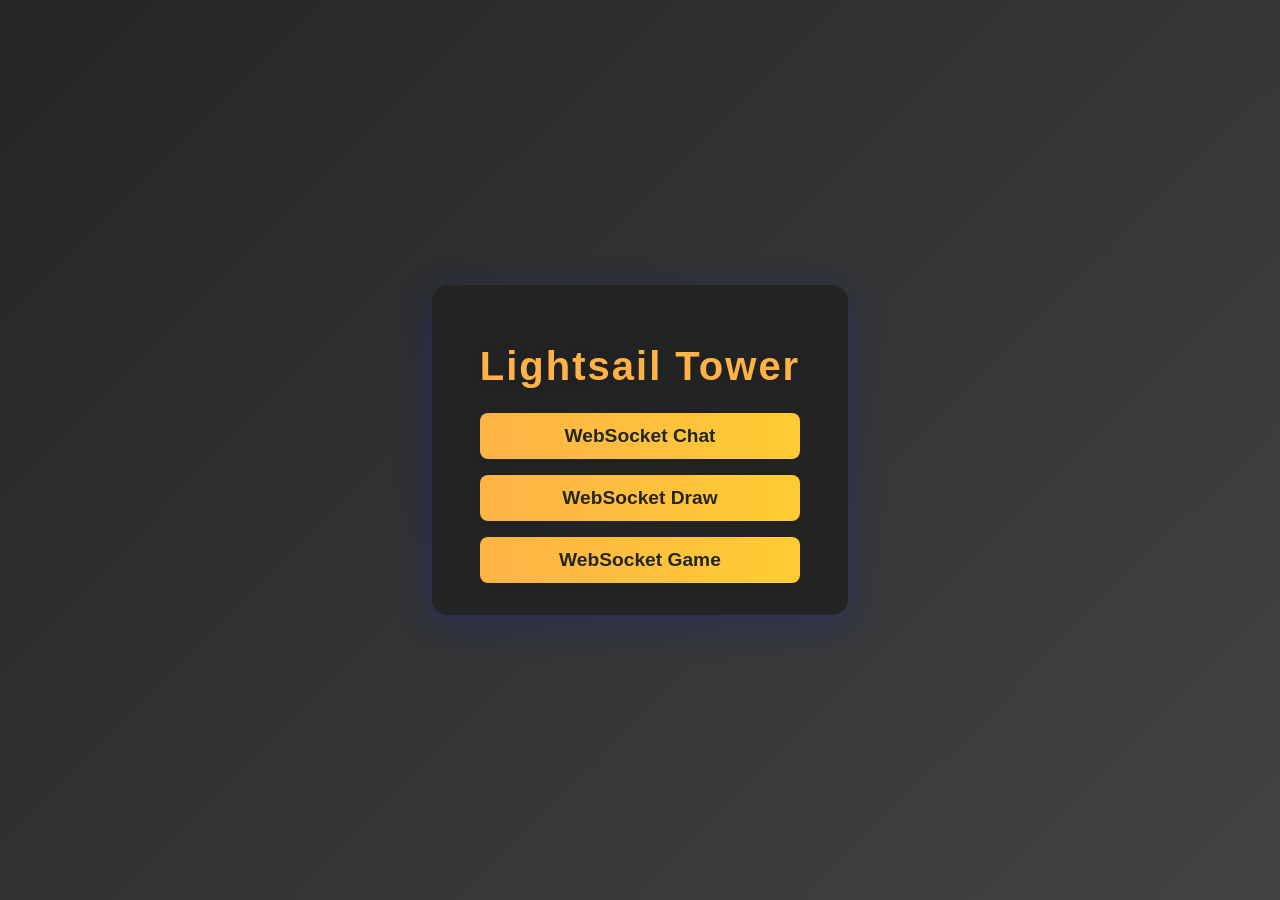
<file: index.html>
<!DOCTYPE html>
<html lang="en">
<head>
  <meta charset="UTF-8">
  <title>Lightsail Tower</title>
  <meta name="viewport" content="width=device-width, initial-scale=1.0">
  <style>
    body {
      background: linear-gradient(135deg, #232526 0%, #414345 100%);
      color: #f5f5f5;
      font-family: 'Segoe UI', Arial, sans-serif;
      margin: 0;
      min-height: 100vh;
      display: flex;
      flex-direction: column;
      align-items: center;
      justify-content: center;
    }
    .container {
      background: rgba(34, 34, 34, 0.85);
      padding: 2rem 3rem;
      border-radius: 16px;
      box-shadow: 0 8px 32px 0 rgba(31, 38, 135, 0.37);
      text-align: center;
    }
    h1 {
      margin-bottom: 1.5rem;
      font-size: 2.5rem;
      letter-spacing: 2px;
      color: #ffb347;
      text-shadow: 1px 1px 8px #222;
    }
    .links {
      display: flex;
      flex-direction: column;
      gap: 1rem;
      margin-top: 1rem;
    }
    .links a {
      text-decoration: none;
      color: #232526;
      background: linear-gradient(90deg, #ffb347 0%, #ffcc33 100%);
      padding: 0.75rem 2rem;
      border-radius: 8px;
      font-size: 1.2rem;
      font-weight: 600;
      transition: background 0.2s, color 0.2s, transform 0.2s;
      box-shadow: 0 2px 8px rgba(0,0,0,0.15);
    }
    .links a:hover {
      background: linear-gradient(90deg, #ffcc33 0%, #ffb347 100%);
      color: #232526;
      transform: translateY(-2px) scale(1.03);
    }
    @media (max-width: 600px) {
      .container {
        padding: 1rem;
      }
      h1 {
        font-size: 2rem;
      }
      .links a {
        font-size: 1rem;
        padding: 0.6rem 1rem;
      }
    }
  </style>
</head>
<body>
  <div class="container">
    <h1>Lightsail Tower</h1>
    <div class="links">
      <a href="chat/index.html">WebSocket Chat</a>
      <a href="draw/index.html">WebSocket Draw</a>
      <a href="game/index.html">WebSocket Game</a>
    </div>
  </div>
</body>
</html>
</file>
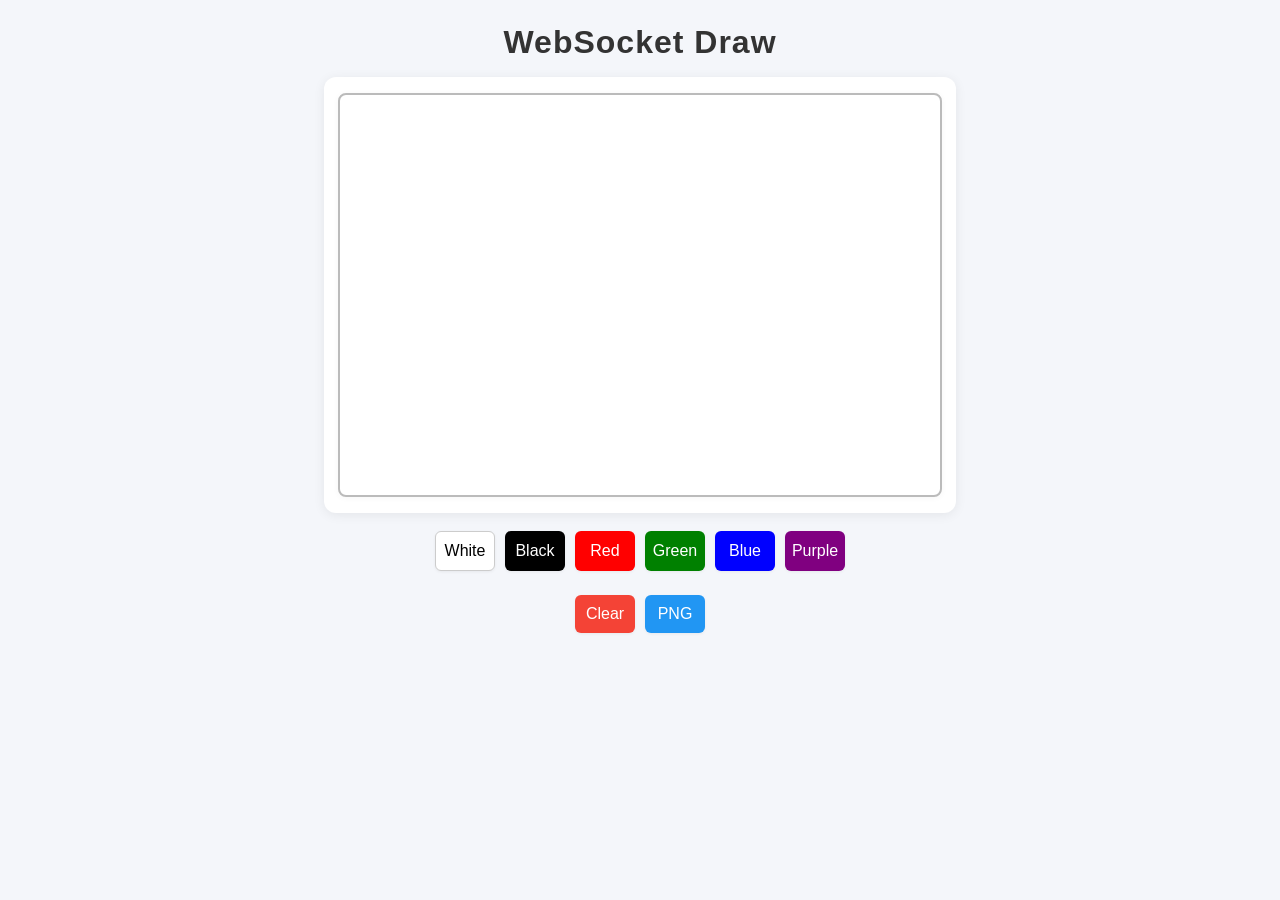
<file: draw/index.html>
<html>
  <head>
    <title>WebSocket Draw</title>
    <meta name="viewport" content="width=device-width, initial-scale=1">
    <style>
      html, body {
        height: 100%;
        margin: 0;
        padding: 0;
        font-family: 'Segoe UI', Arial, sans-serif;
        background: #f4f6fa;
        color: #222;
      }
      body {
        display: flex;
        flex-direction: column;
        align-items: center;
        min-height: 100vh;
        justify-content: flex-start;
        padding: 0 8px;
      }
      h1 {
        margin-top: 24px;
        margin-bottom: 16px;
        font-size: 2rem;
        letter-spacing: 1px;
        color: #333;
        text-align: center;
      }
      .canvas-container {
        width: 100%;
        max-width: 600px;
        background: #fff;
        border-radius: 12px;
        box-shadow: 0 2px 12px rgba(0,0,0,0.07);
        padding: 16px;
        margin-bottom: 18px;
        display: flex;
        justify-content: center;
      }
      #drawCanvas {
        width: 100%;
        height: auto;
        max-width: 100%;
        border: 2px solid #bbb;
        border-radius: 8px;
        background: #fff;
        touch-action: none;
        box-shadow: 0 1px 6px rgba(0,0,0,0.04);
        display: block;
      }
      .color-buttons {
        display: flex;
        flex-wrap: wrap;
        gap: 10px;
        justify-content: center;
        margin-bottom: 24px;
      }
      .color-buttons button {
        min-width: 60px;
        padding: 10px 0;
        border: none;
        border-radius: 6px;
        font-size: 1rem;
        font-weight: 500;
        cursor: pointer;
        box-shadow: 0 1px 3px rgba(0,0,0,0.06);
        transition: transform 0.08s, box-shadow 0.08s;
      }
      .color-buttons button:active {
        transform: scale(0.97);
        box-shadow: 0 0 0 rgba(0,0,0,0);
      }
      @media (max-width: 700px) {
        .canvas-container {
          padding: 8px;
        }
        #drawCanvas {
          width: 100vw;
          max-width: 100vw;
          height: 60vw;
          max-height: 70vw;
        }
      }
      @media (max-width: 480px) {
        h1 {
          font-size: 1.3rem;
        }
        .color-buttons button {
          min-width: 44px;
          font-size: 0.95rem;
          padding: 8px 8px;
        }
        .canvas-container {
          padding: 4px;
        }
      }
    </style>
  </head>
  <body>
    <h1>WebSocket Draw</h1>
    <div class="canvas-container">
      <canvas id="drawCanvas" width="600" height="400"></canvas>
    </div>
    <div class="color-buttons">
      <button onclick="setColor('white')" style="background:white; color:black; border:1px solid #ccc;">White</button>
      <button onclick="setColor('black')" style="background:black; color:white;">Black</button>
      <button onclick="setColor('red')" style="background:red; color:white;">Red</button>
      <button onclick="setColor('green')" style="background:green; color:white;">Green</button>
      <button onclick="setColor('blue')" style="background:blue; color:white;">Blue</button>
      <button onclick="setColor('purple')" style="background:purple; color:white;">Purple</button>
    </div>
    <div class = "color-buttons">
      <button onclick="clearCanvas()" style="background:#f44336; color:white;">Clear</button>
      <button onclick="downloadCanvas()" style="background:#2196f3; color:white;">PNG</button>
    </div>
    <script>
      const canvas = document.getElementById('drawCanvas');
      const ctx = canvas.getContext('2d');
      let drawing = false;
      let brushColor = 'black';
      let lastPos = null;

      function setColor(color) {
        brushColor = color;
      }

      function getPos(e) {
        const rect = canvas.getBoundingClientRect();
        let clientX, clientY;
        if (e.touches && e.touches.length > 0) {
          clientX = e.touches[0].clientX;
          clientY = e.touches[0].clientY;
        } else if (e.changedTouches && e.changedTouches.length > 0) {
          clientX = e.changedTouches[0].clientX;
          clientY = e.changedTouches[0].clientY;
        } else {
          clientX = e.clientX;
          clientY = e.clientY;
        }
        // Map to canvas coordinates
        const x = (clientX - rect.left) * (canvas.width / rect.width);
        const y = (clientY - rect.top) * (canvas.height / rect.height);
        return { x, y };
      }

      function startDraw(e) {
        drawing = true;
        lastPos = getPos(e);
        ctx.beginPath();
        ctx.moveTo(lastPos.x, lastPos.y);
        e.preventDefault();
      }

      function draw(e) {
        if (!drawing) return;
        const pos = getPos(e);
        ctx.lineTo(pos.x, pos.y);
        ctx.strokeStyle = brushColor;
        ctx.lineWidth = 3;
        ctx.lineCap = 'round';
        ctx.stroke();
        sendDraw(lastPos, pos, brushColor);
        lastPos = pos;
        e.preventDefault();
      }

      function endDraw(e) {
        drawing = false;
        ctx.closePath();
        lastPos = null;
        e.preventDefault();
      }

      canvas.addEventListener('mousedown', startDraw);
      canvas.addEventListener('mousemove', draw);
      canvas.addEventListener('mouseup', endDraw);
      canvas.addEventListener('mouseleave', endDraw);

      canvas.addEventListener('touchstart', startDraw, { passive: false });
      canvas.addEventListener('touchmove', draw, { passive: false });
      canvas.addEventListener('touchend', endDraw, { passive: false });
      canvas.addEventListener('touchcancel', endDraw, { passive: false });

      function clearCanvas() {
        ctx.clearRect(0, 0, canvas.width, canvas.height);
        ws.send(JSON.stringify({ type: 'clear' }));
      }

      function downloadCanvas() {
        // Create a temporary canvas to add a white background
        const tempCanvas = document.createElement('canvas');
        tempCanvas.width = canvas.width;
        tempCanvas.height = canvas.height;
        const tempCtx = tempCanvas.getContext('2d');
        // Fill with white background
        tempCtx.fillStyle = 'white';
        tempCtx.fillRect(0, 0, tempCanvas.width, tempCanvas.height);
        // Draw the original canvas on top
        tempCtx.drawImage(canvas, 0, 0);
        // Download the image
        const link = document.createElement('a');
        link.download = 'drawing.png';
        link.href = tempCanvas.toDataURL('image/png');
        link.click();
      }

      const ws = new WebSocket(`ws://${location.host}/ws/draw`);

      ws.onmessage = function(event) {
        const msg = JSON.parse(event.data);
        if (msg.type === 'draw') {
          ctx.save();
          ctx.strokeStyle = msg.color;
          ctx.lineWidth = 3;
          ctx.lineCap = 'round';
          ctx.beginPath();
          ctx.moveTo(msg.from.x, msg.from.y);
          ctx.lineTo(msg.to.x, msg.to.y);
          ctx.stroke();
          ctx.closePath();
          ctx.restore();
        }
        if (msg.type === 'clear') {
          ctx.clearRect(0, 0, canvas.width, canvas.height);
        }
      };

      function sendDraw(from, to, color) {
        ws.send(JSON.stringify({
          type: 'draw',
          from,
          to,
          color
        }));
      }
    </script>
  </body>
</html>
</file>
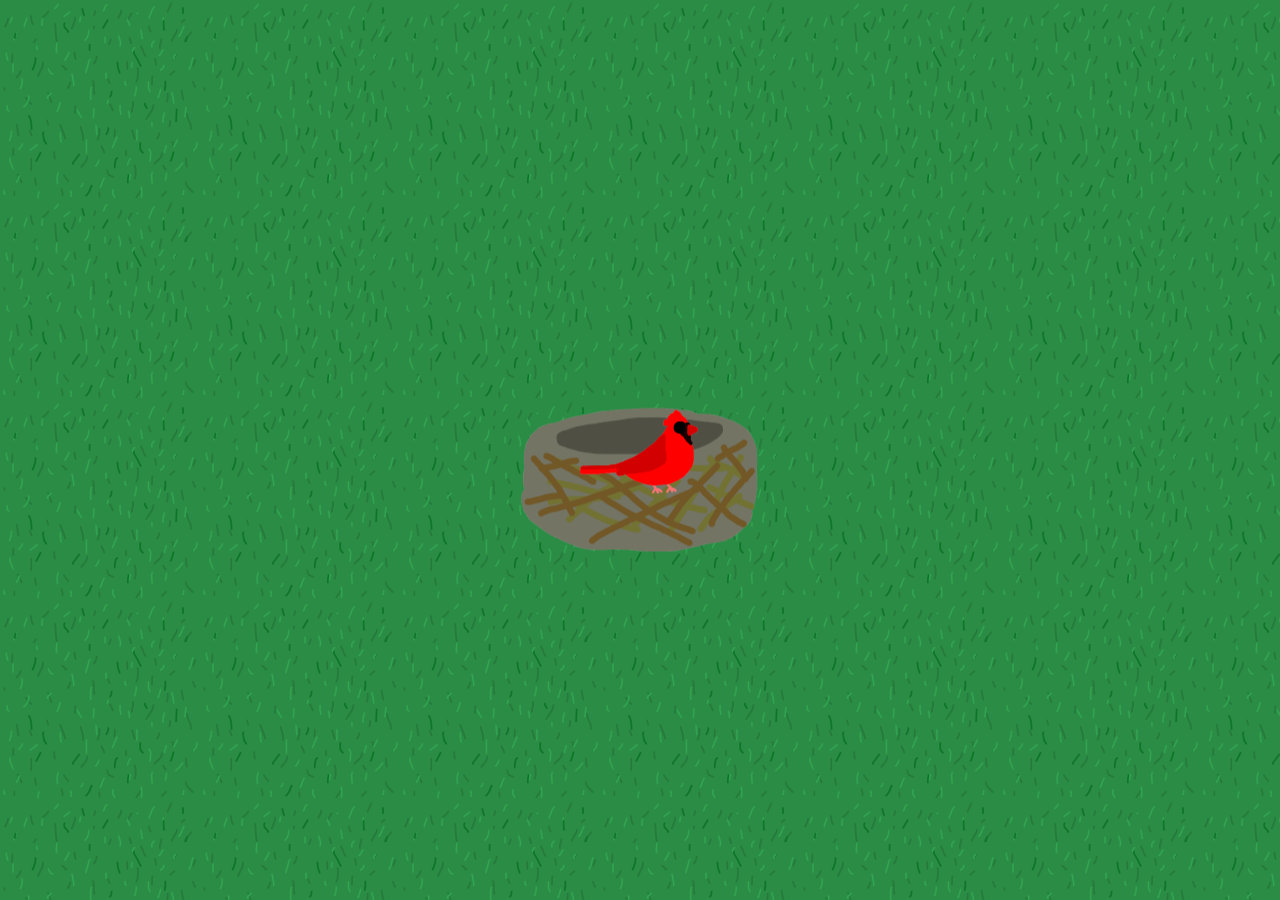
<file: game/index.html>
<!DOCTYPE html>
<html lang="en">
<head>
  <meta charset="UTF-8">
  <title>Dynamic Fullscreen Canvas Game</title>
  <meta name="viewport" content="width=device-width, initial-scale=1.0, user-scalable=no">
  <style>
    html, body {
      height: 100%;
      margin: 0;
      padding: 0;
      overflow: hidden;
      background: linear-gradient(135deg, #232526 0%, #414345 100%);
    }
    body {
      width: 100vw;
      height: 100vh;
      display: flex;
      align-items: center;
      justify-content: center;
    }
    #gameCanvas {
      display: block;
      background: rgba(30, 30, 40, 0.95);
      box-shadow: 0 0 32px 8px rgba(0,0,0,0.4);
      width: 100vw;
      transition: box-shadow 0.3s;
    }
  </style>
</head>
<body>
  <canvas id="gameCanvas"></canvas>
  <script>
    const ws = new WebSocket(`ws://${location.host}/ws/game`);

    const robinImg = new Image();
    const birdImages = ['Robin.png', 'Cardinal.png', 'Pigeon.png', 'Woodpecker.png'];
    robinImg.src = birdImages[Math.floor(Math.random() * birdImages.length)];
    let rightFacing = true;

    ws.addEventListener('open', () => {
      ws.send(JSON.stringify({
        type: "movement",
        image: robinImg.src,
        posX: 0,
        posY: 0,
        velX: 0,
        velY: 0,
        rightFacing: rightFacing,
        boosting: false
      }));
      ws.send(JSON.stringify({
        type: "connect"
      }));
    });

    let otherPlayers = {};
    let worms = [];

    ws.onmessage = function(event) {
      const msg = JSON.parse(event.data);
      if (msg.type == "movement") {
        otherPlayers[msg.id] = msg;
      } else if (msg.type == "disconnect") {
        if (otherPlayers[msg.id]) {
          delete otherPlayers[msg.id];
        }
      } else if (msg.type == "connect") {
        ws.send(JSON.stringify({
          type: "movement",
          image: robinImg.src,
          posX: window.playerPos.x,
          posY: window.playerPos.y,
          velX: lastXSpeed,
          velY: lastYSpeed,
          rightFacing: rightFacing,
          boosting: boostUntil > Date.now()
        }));
      } else if (msg.type == "worms") {
        worms = msg.positions;
      }
    }

    const canvas = document.getElementById('gameCanvas');
    const ctx = canvas.getContext('2d');
    const grassImg = new Image();
    const resolutionScale = 8;
    let grassPattern = null;
    let grassPatternCanvas = null;
    let lastXSpeed = 0;
    let lastYSpeed = 0;
    let boostUntil = 0;

    grassImg.src = 'Grass.png';
    grassImg.onload = () => {
      // Create an offscreen canvas at half the image size
      grassPatternCanvas = document.createElement('canvas');
      grassPatternCanvas.width = grassImg.width / resolutionScale;
      grassPatternCanvas.height = grassImg.height / resolutionScale;
      const patternCtx = grassPatternCanvas.getContext('2d');
      patternCtx.drawImage(grassImg, 0, 0, grassImg.width, grassImg.height, 0, 0, grassPatternCanvas.width, grassPatternCanvas.height);
      grassPattern = ctx.createPattern(grassPatternCanvas, 'repeat');
    };

    const nestImg = new Image();
    nestImg.src = 'Nest.png';
    const wormImg = new Image();
    wormImg.src = 'worm.png';

    function resizeCanvas() {
      // Handle high-DPI screens
      const dpr = window.devicePixelRatio || 1;
      canvas.width = window.innerWidth * dpr;
      canvas.height = window.innerHeight * dpr;
      canvas.style.width = window.innerWidth + 'px';
      canvas.style.height = window.innerHeight + 'px';
      ctx.setTransform(1, 0, 0, 1, 0, 0); // Reset transform
      ctx.scale(dpr, dpr);
    }

    function draw() {
      // Track the player's position in world coordinates
      if (!window.playerPos) {
        window.playerPos = { x: 0, y: 0 };
      }

      // Movement speed in pixels per frame
      let speed = 4;
      if (boostUntil > Date.now()) {
        speed = 12;
      }
      let ySpeed = 0;
      let xSpeed = 0;


      // Track pressed keys
      if (!window.keys) {
        window.keys = {};
        window.addEventListener('keydown', e => { window.keys[e.key] = true; });
        window.addEventListener('keyup', e => { window.keys[e.key] = false; });
      }

      // Touch controls for mobile/tap
      if (!window.touchDirection) window.touchDirection = {};
      if (!window.touchSetup) {
        canvas.addEventListener('touchstart', function(e) {
          if (e.touches.length > 0) {
        const rect = canvas.getBoundingClientRect();
        const touch = e.touches[0];
        const x = touch.clientX - rect.left;
        const y = touch.clientY - rect.top;
        const w = rect.width;
        const h = rect.height;
        window.touchDirection = {};
        // Divide canvas into 4 zones: left, right, top, bottom
        if (x < w * 0.25) window.touchDirection.left = true;
        else if (x > w * 0.75) window.touchDirection.right = true;
        if (y < h * 0.25) window.touchDirection.up = true;
        else if (y > h * 0.75) window.touchDirection.down = true;
          }
        });
        canvas.addEventListener('touchend', function(e) {
          window.touchDirection = {};
        });
        window.touchSetup = true;
      }

      // Update player position based on keys or touch
      if (window.keys['ArrowLeft'] || window.keys['a'] || window.touchDirection.left) {
        xSpeed -= speed;
        rightFacing = false;
      }
      if (window.keys['ArrowRight'] || window.keys['d'] || window.touchDirection.right) {
        xSpeed += speed;
        rightFacing = true;
      }
      if (window.keys['ArrowUp'] || window.keys['w'] || window.touchDirection.up) ySpeed -= speed;
      if (window.keys['ArrowDown'] || window.keys['s'] || window.touchDirection.down) ySpeed += speed;

      window.playerPos.x += xSpeed
      window.playerPos.y += ySpeed

      if (xSpeed != lastXSpeed || ySpeed != lastYSpeed) {
        ws.send(JSON.stringify({
          type: "movement",
          image: robinImg.src,
          posX: window.playerPos.x,
          posY: window.playerPos.y,
          velX: xSpeed,
          velY: ySpeed,
          rightFacing: rightFacing,
          boosting: boostUntil > Date.now()
        }));
        lastXSpeed = xSpeed;
        lastYSpeed = ySpeed;
      }

      // Clear canvas
      ctx.clearRect(0, 0, canvas.width, canvas.height);

      // Draw grass pattern background, offset by player position
      if (grassPattern) {
        // Calculate offset so the pattern scrolls with player movement
        const dpr = window.devicePixelRatio || 1;
        const offsetX = -window.playerPos.x % grassPatternCanvas.width;
        const offsetY = -window.playerPos.y % grassPatternCanvas.height;
        ctx.save();
        ctx.translate(offsetX, offsetY);
        ctx.fillStyle = grassPattern;
        ctx.fillRect(
          -offsetX,
          -offsetY,
          canvas.width / dpr + grassPatternCanvas.width,
          canvas.height / dpr + grassPatternCanvas.height
        );
        ctx.restore();
      }

      if (nestImg.complete && nestImg.naturalWidth > 0) {
        const dpr = window.devicePixelRatio || 1;
        const centerX = (canvas.width / dpr) / 2;
        const centerY = (canvas.height / dpr) / 2;
        const imgW = nestImg.width / resolutionScale;
        const imgH = nestImg.height / resolutionScale;
        // Offset nest by negative player position so it appears fixed in world space
        const nestX = centerX - imgW / 2 - window.playerPos.x;
        const nestY = centerY - imgH / 2 - window.playerPos.y;
        ctx.drawImage(nestImg, nestX, nestY, imgW, imgH);
      }

      // Draw worms
      for (let i = 0; i < worms.length; i++) {
        positions = worms[i];
        const dpr = window.devicePixelRatio || 1;
        const centerX = (canvas.width / dpr) / 2;
        const centerY = (canvas.height / dpr) / 2;
        const imgW = wormImg.width / resolutionScale;
        const imgH = wormImg.height / resolutionScale;

        // Calculate position relative to local player
        const drawX = centerX - imgW / 2 + (positions[0] - window.playerPos.x);
        const drawY = centerY - imgH / 2 + (positions[1] - window.playerPos.y);
        ctx.drawImage(wormImg, drawX, drawY, imgW, imgH);

        // Check if player is close enough to "eat" the worm (distance < threshold)
        const dx = positions[0] - window.playerPos.x;
        const dy = positions[1] - window.playerPos.y;
        const distanceSquared = dx * dx + dy * dy;
        const eatThreshold = 40; // pixels, adjust as needed
        if (distanceSquared < eatThreshold*eatThreshold) {
          ws.send(JSON.stringify({
            type: "eat",
            worm_id: i
          }));
          boostUntil = Date.now() + 3000 // milliseconds
        }
      }

      // Draw other players
      for (const id in otherPlayers) {
        const player = otherPlayers[id];
        playerImg = new Image()
        playerImg.src = player.image
        if (playerImg.complete && playerImg.naturalWidth > 0) {
          const dpr = window.devicePixelRatio || 1;
          const centerX = (canvas.width / dpr) / 2;
          const centerY = (canvas.height / dpr) / 2;
          const imgW = playerImg.width / resolutionScale;
          const imgH = playerImg.height / resolutionScale;

          // Update position
          player.posX += player.velX;
          player.posY += player.velY;

          // Calculate position relative to local player
          const drawX = centerX - imgW / 2 + (player.posX - window.playerPos.x);
          const drawY = centerY - imgH / 2 + (player.posY - window.playerPos.y);
          if (player.rightFacing) {
            if (player.boosting) {
              ctx.save();
              ctx.shadowColor = "#FFD700";
              ctx.shadowBlur = 32;
              ctx.globalAlpha = 0.7;
              ctx.drawImage(playerImg, drawX, drawY, imgW, imgH);
              ctx.restore();
            }
            ctx.drawImage(playerImg, drawX, drawY, imgW, imgH);
          } else {
            ctx.save();
            ctx.translate(drawX + imgW, drawY);
            ctx.scale(-1, 1);
            if (player.boosting) {
              ctx.save();
              ctx.shadowColor = "#FFD700";
              ctx.shadowBlur = 32;
              ctx.globalAlpha = 0.7;
              ctx.drawImage(playerImg, 0, 0, imgW, imgH);
              ctx.restore();
            }
            ctx.drawImage(playerImg, 0, 0, imgW, imgH);
            ctx.restore();
          }
        }
      }

      // Draw robin in the center of the screen
      if (robinImg.complete && robinImg.naturalWidth > 0) {
        const dpr = window.devicePixelRatio || 1;
        const centerX = (canvas.width / dpr) / 2;
        const centerY = (canvas.height / dpr) / 2;
        const imgW = robinImg.width / resolutionScale;
        const imgH = robinImg.height / resolutionScale;
        if (rightFacing) {
          if (boostUntil > Date.now()) {
            ctx.save();
            ctx.shadowColor = "#FFD700";
            ctx.shadowBlur = 32;
            ctx.globalAlpha = 0.7;
            ctx.drawImage(robinImg, centerX - imgW / 2, centerY - imgH / 2, imgW, imgH);
            ctx.restore();
          }
          ctx.drawImage(robinImg, centerX - imgW / 2, centerY - imgH / 2, imgW, imgH);
        } else {
            ctx.save();
            ctx.translate(centerX + imgW / 2, centerY - imgH / 2);
            ctx.scale(-1, 1);
            if (boostUntil > Date.now()) {
              ctx.save();
              ctx.shadowColor = "#FFD700";
              ctx.shadowBlur = 32;
              ctx.globalAlpha = 0.7;
              ctx.drawImage(robinImg, 0, 0, imgW, imgH);
              ctx.restore();
            }
            ctx.drawImage(robinImg, 0, 0, imgW, imgH);
            ctx.restore();
        }
      }

      // Draw nest icon
      if (nestImg.complete && nestImg.naturalWidth > 0) {
        const dpr = window.devicePixelRatio || 1;
        const centerX = (canvas.width / dpr) / 2;
        const centerY = (canvas.height / dpr) / 2;
        const imgW = nestImg.width / resolutionScale;
        const imgH = nestImg.height / resolutionScale;
        // Offset nest by negative player position so it appears fixed in world space
        const nestX = centerX - imgW / 2 - window.playerPos.x;
        const nestY = centerY - imgH / 2 - window.playerPos.y;
        
        const nestOnScreen =
          nestX + imgW > 0 &&
          nestX < canvas.width / dpr &&
          nestY + imgH > 0 &&
          nestY < canvas.height / dpr;

        if (!nestOnScreen) {
          // Calculate vector from player to nest in world space
          const dx = -window.playerPos.x;
          const dy = -window.playerPos.y;
          const angle = Math.atan2(dy, dx);

          // Edge padding for icon
          const padding = 24;
          const miniW = imgW / 4;
          const miniH = imgH / 4;
          const radius =
            Math.min(canvas.width / dpr, canvas.height / dpr) / 2 -
            Math.max(miniW, miniH) / 2 -
            padding;

          // Center of canvas
          const centerX = (canvas.width / dpr) / 2;
          const centerY = (canvas.height / dpr) / 2;

          // Position on edge
          const edgeX = centerX + radius * Math.cos(angle) - miniW / 2;
          const edgeY = centerY + radius * Math.sin(angle) - miniH / 2;

          // Draw arrow pointing toward nest
          ctx.save();
          ctx.translate(edgeX + miniW / 2, edgeY + miniH / 2);
          ctx.rotate(angle + Math.PI / 2);

          // Arrow
          ctx.beginPath();
          ctx.moveTo(0, -miniH / 2 - 10);
          ctx.lineTo(0, -miniH / 2 - 24);
          ctx.strokeStyle = "#FFD700";
          ctx.lineWidth = 4;
          ctx.stroke();

          ctx.beginPath();
          ctx.moveTo(0, -miniH / 2 - 24);
          ctx.lineTo(-6, -miniH / 2 - 16);
          ctx.lineTo(6, -miniH / 2 - 16);
          ctx.closePath();
          ctx.fillStyle = "#FFD700";
          ctx.fill();

          // Draw mini nest
          ctx.rotate(-angle - Math.PI / 2);
          ctx.drawImage(nestImg, -miniW / 2, -miniH / 2, miniW, miniH);
          ctx.restore();
        }
      }
    }

    function loop() {
      draw();
      requestAnimationFrame(loop);
    }

    window.addEventListener('resize', () => {
      resizeCanvas();
    });

    window.addEventListener('orientationchange', () => {
      setTimeout(resizeCanvas, 200);
    });

    // Initial setup
    resizeCanvas();
    loop();
  </script>
</body>
</html>
</file>
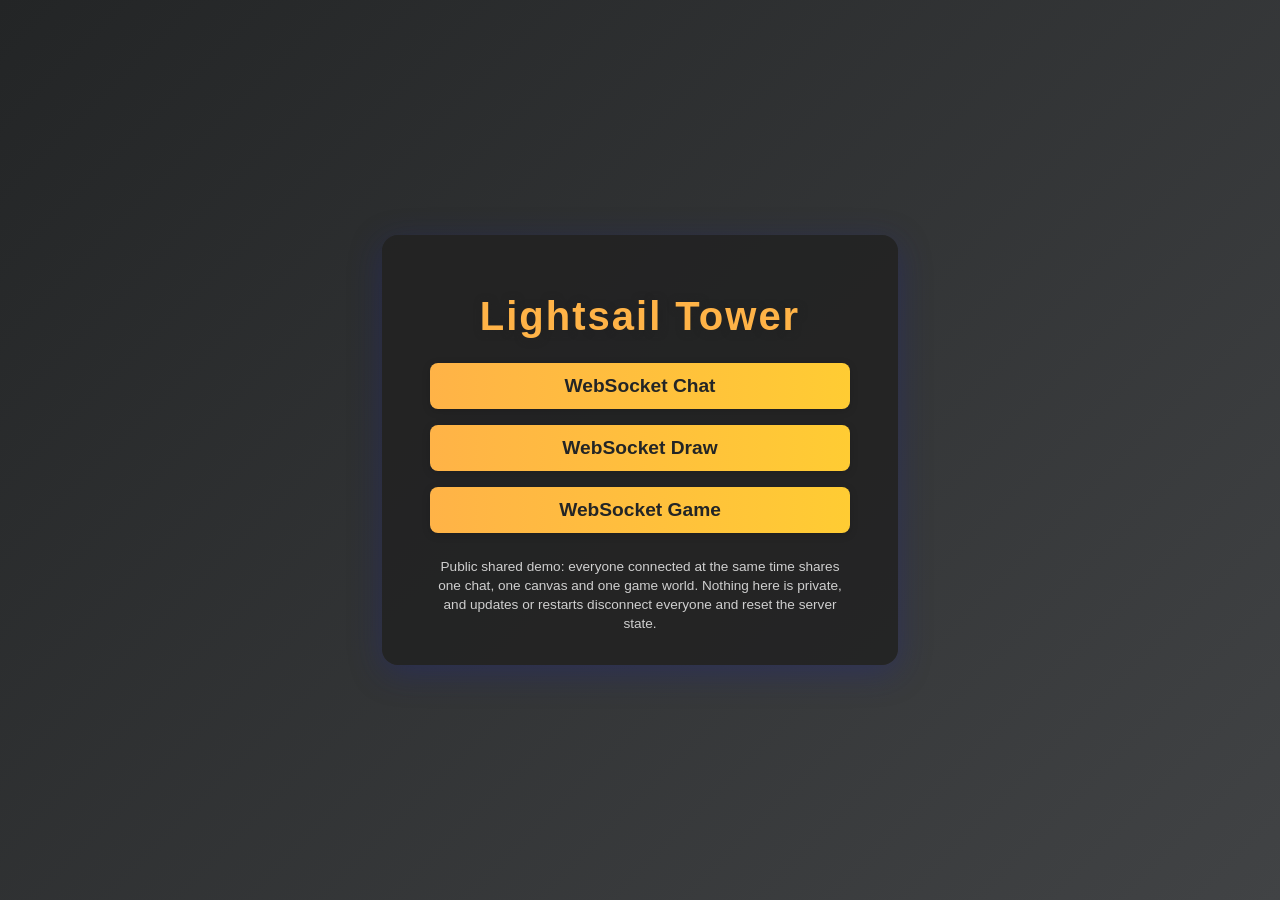
<file: public/index.html>
<!DOCTYPE html>
<html lang="en">
<head>
  <meta charset="UTF-8">
  <title>Lightsail Tower</title>
  <meta name="viewport" content="width=device-width, initial-scale=1.0">
  <style>
    body {
      background: linear-gradient(135deg, #232526 0%, #414345 100%);
      color: #f5f5f5;
      font-family: 'Segoe UI', Arial, sans-serif;
      margin: 0;
      min-height: 100vh;
      display: flex;
      flex-direction: column;
      align-items: center;
      justify-content: center;
    }
    .container {
      background: rgba(34, 34, 34, 0.85);
      padding: 2rem 3rem;
      border-radius: 16px;
      box-shadow: 0 8px 32px 0 rgba(31, 38, 135, 0.37);
      text-align: center;
    }
    h1 {
      margin-bottom: 1.5rem;
      font-size: 2.5rem;
      letter-spacing: 2px;
      color: #ffb347;
      text-shadow: 1px 1px 8px #222;
    }
    .links {
      display: flex;
      flex-direction: column;
      gap: 1rem;
      margin-top: 1rem;
    }
    .links a {
      text-decoration: none;
      color: #232526;
      background: linear-gradient(90deg, #ffb347 0%, #ffcc33 100%);
      padding: 0.75rem 2rem;
      border-radius: 8px;
      font-size: 1.2rem;
      font-weight: 600;
      transition: background 0.2s, color 0.2s, transform 0.2s;
      box-shadow: 0 2px 8px rgba(0,0,0,0.15);
    }
    .links a:hover {
      background: linear-gradient(90deg, #ffcc33 0%, #ffb347 100%);
      color: #232526;
      transform: translateY(-2px) scale(1.03);
    }
    .notice {
      margin: 1.5rem auto 0;
      max-width: 420px;
      font-size: 0.85rem;
      line-height: 1.4;
      color: #cfcfcf;
    }
    @media (max-width: 600px) {
      .container {
        padding: 1rem;
      }
      h1 {
        font-size: 2rem;
      }
      .links a {
        font-size: 1rem;
        padding: 0.6rem 1rem;
      }
    }
  </style>
</head>
<body>
  <div class="container">
    <h1>Lightsail Tower</h1>
    <div class="links">
      <a href="chat/">WebSocket Chat</a>
      <a href="draw/">WebSocket Draw</a>
      <a href="game/">WebSocket Game</a>
    </div>
    <p class="notice">
      Public shared demo: everyone connected at the same time shares one chat,
      one canvas and one game world. Nothing here is private, and updates or
      restarts disconnect everyone and reset the server state.
    </p>
  </div>
</body>
</html>
</file>
